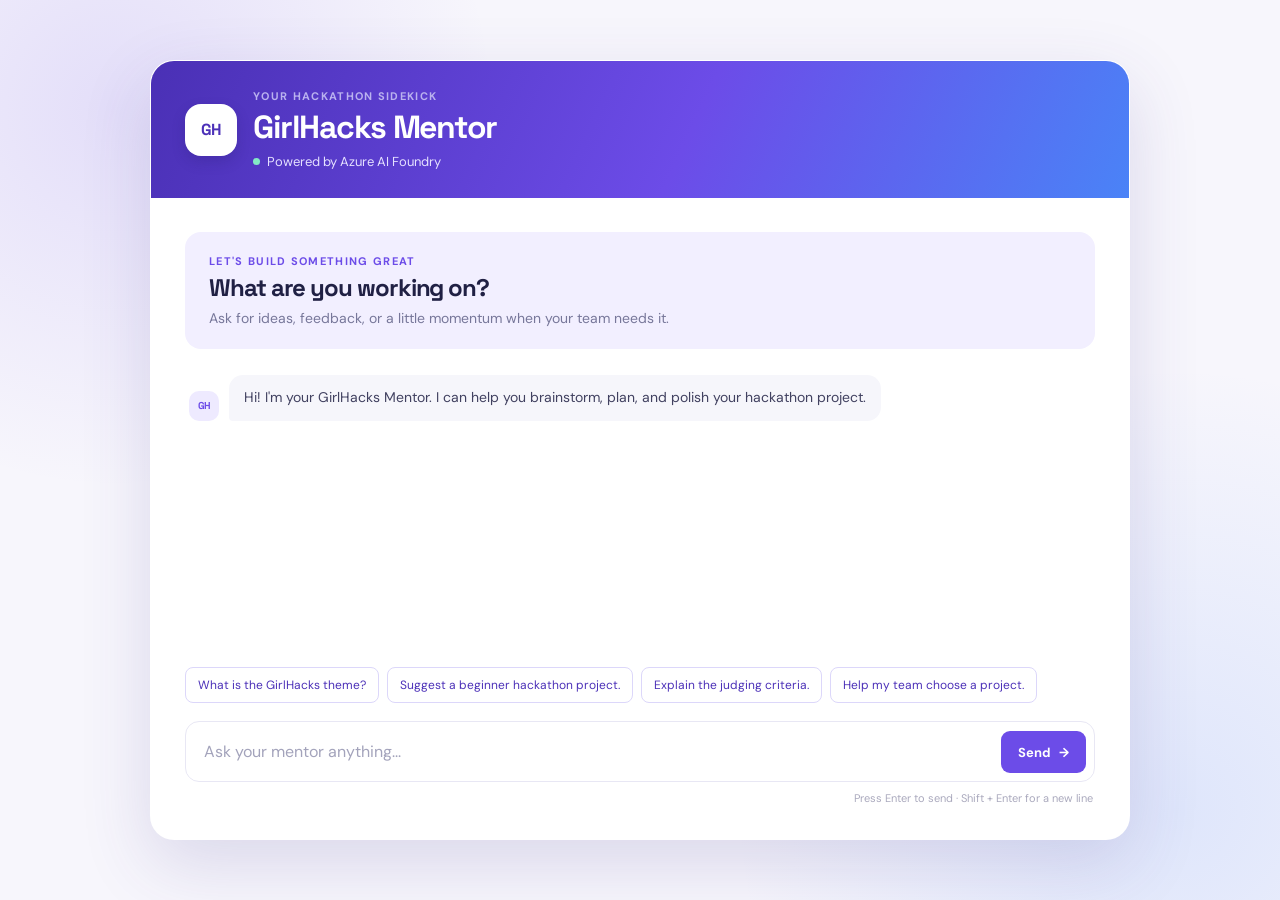
<file: index.html>
<!DOCTYPE html>
<html lang="en">
<head>
  <meta charset="UTF-8">
  <meta name="viewport" content="width=device-width, initial-scale=1.0">
  <meta name="description" content="GirlHacks Mentor is a friendly AI helper for hackathon teams.">
  <title>GirlHacks Mentor</title>
  <link rel="stylesheet" href="styles.css">
  <script src="script.js" defer></script>
</head>
<body>
  <main class="app-shell">
    <section class="chat-card" aria-label="GirlHacks Mentor chat">
      <header class="app-header">
        <div class="brand-mark" aria-hidden="true">GH</div>
        <div>
          <p class="eyebrow">Your hackathon sidekick</p>
          <h1>GirlHacks Mentor</h1>
          <p class="subtitle"><span class="status-dot" aria-hidden="true"></span>Powered by Azure AI Foundry</p>
        </div>
      </header>

      <div class="chat-content">
        <div class="welcome-panel">
          <p class="welcome-kicker">Let&apos;s build something great</p>
          <h2>What are you working on?</h2>
          <p>Ask for ideas, feedback, or a little momentum when your team needs it.</p>
        </div>

        <div id="chat-messages" class="chat-messages" aria-live="polite" aria-label="Chat messages">
          <div class="message assistant-message">
            <div class="message-avatar" aria-hidden="true">GH</div>
            <div class="message-bubble">
              <p>Hi! I&apos;m your GirlHacks Mentor. I can help you brainstorm, plan, and polish your hackathon project.</p>
            </div>
          </div>
        </div>

        <div class="suggested-prompts" aria-label="Suggested prompts">
          <button class="prompt-button" type="button">What is the GirlHacks theme?</button>
          <button class="prompt-button" type="button">Suggest a beginner hackathon project.</button>
          <button class="prompt-button" type="button">Explain the judging criteria.</button>
          <button class="prompt-button" type="button">Help my team choose a project.</button>
        </div>

        <form id="chat-form" class="chat-form">
          <label class="sr-only" for="message-input">Type your message</label>
          <textarea id="message-input" rows="1" placeholder="Ask your mentor anything..." autocomplete="off" required></textarea>
          <button id="send-button" class="send-button" type="submit" aria-label="Send message">
            <span>Send</span>
            <span aria-hidden="true">&rarr;</span>
          </button>
        </form>
        <p class="helper-text">Press Enter to send &middot; Shift + Enter for a new line</p>
      </div>
    </section>
  </main>
</body>
</html>
</file>
<file: styles.css>
@import url('https://fonts.googleapis.com/css2?family=DM+Sans:wght@400;500;600;700&family=Space+Grotesk:wght@500;600;700&display=swap');

:root {
  --ink: #202044;
  --muted: #77779a;
  --purple: #6c4ce8;
  --purple-dark: #4c31b8;
  --blue: #4a83f7;
  --lavender: #f2efff;
  --surface: #ffffff;
  --line: #e8e7f4;
  --shadow: 0 24px 70px rgba(71, 54, 143, 0.16);
}

* { box-sizing: border-box; }

body {
  min-width: 320px;
  min-height: 100vh;
  margin: 0;
  color: var(--ink);
  font-family: 'DM Sans', sans-serif;
  background: #f7f6fc;
  background-image: radial-gradient(circle at 9% 12%, rgba(108, 76, 232, 0.14), transparent 27%), radial-gradient(circle at 92% 90%, rgba(74, 131, 247, 0.14), transparent 31%);
}

button, textarea { font: inherit; }
button { cursor: pointer; }

.app-shell {
  display: grid;
  min-height: 100vh;
  place-items: center;
  padding: 32px 18px;
}

.chat-card {
  display: flex;
  flex-direction: column;
  width: min(100%, 980px);
  min-height: min(780px, calc(100vh - 64px));
  overflow: hidden;
  background: var(--surface);
  border: 1px solid rgba(255, 255, 255, 0.9);
  border-radius: 24px;
  box-shadow: var(--shadow);
}

.app-header {
  display: flex;
  align-items: center;
  gap: 16px;
  padding: 28px 34px;
  color: white;
  background: linear-gradient(115deg, #4a30b5, #6c4ce8 55%, #4a83f7);
}

.brand-mark, .message-avatar {
  display: grid;
  flex: 0 0 auto;
  place-items: center;
  font-family: 'Space Grotesk', sans-serif;
  font-weight: 700;
  letter-spacing: -0.06em;
}

.brand-mark {
  width: 52px;
  height: 52px;
  color: var(--purple-dark);
  font-size: 16px;
  background: #fff;
  border-radius: 16px;
  box-shadow: 0 6px 14px rgba(33, 23, 99, 0.2);
}

.eyebrow, .welcome-kicker {
  margin: 0 0 4px;
  color: #bab2ef;
  font-size: 11px;
  font-weight: 700;
  letter-spacing: 0.12em;
  text-transform: uppercase;
}

h1, h2, p { margin-top: 0; }
h1, h2 { font-family: 'Space Grotesk', sans-serif; letter-spacing: -0.045em; }
h1 { margin-bottom: 6px; font-size: clamp(24px, 4vw, 32px); }
.subtitle { display: flex; align-items: center; gap: 7px; margin: 0; color: #e5e1ff; font-size: 13px; }
.status-dot { width: 7px; height: 7px; background: #83e9c5; border-radius: 50%; }

.chat-content { display: flex; flex: 1; flex-direction: column; padding: 34px; }
.welcome-panel { padding: 22px 24px; background: var(--lavender); border-radius: 16px; }
.welcome-kicker { color: var(--purple); }
h2 { margin-bottom: 6px; font-size: 24px; }
.welcome-panel p:last-child { margin-bottom: 0; color: var(--muted); font-size: 14px; }

.chat-messages { display: flex; flex: 1; flex-direction: column; gap: 18px; max-height: 310px; margin: 26px 0; overflow-y: auto; padding: 0 4px 4px; }
.message { display: flex; align-items: flex-end; gap: 10px; max-width: 78%; animation: message-in 220ms ease-out both; }
.user-message { align-self: flex-end; flex-direction: row-reverse; }
.message-avatar { width: 30px; height: 30px; color: var(--purple); font-size: 10px; background: #eeeaff; border-radius: 10px; }
.user-message .message-avatar { color: white; background: var(--blue); }
.message-bubble { padding: 12px 15px; color: #414160; font-size: 14px; line-height: 1.55; background: #f6f6fb; border-radius: 14px 14px 14px 4px; }
.message-bubble p { margin-bottom: 0; }
.user-message .message-bubble { color: white; background: var(--purple); border-radius: 14px 14px 4px 14px; }

.suggested-prompts { display: flex; flex-wrap: wrap; gap: 8px; margin-bottom: 18px; }
.prompt-button { padding: 9px 12px; color: var(--purple-dark); font-size: 12px; background: white; border: 1px solid #dcd7fa; border-radius: 8px; transition: border-color 160ms ease, background 160ms ease, transform 160ms ease; }
.prompt-button:hover { background: #f6f3ff; border-color: var(--purple); transform: translateY(-1px); }

.chat-form { display: flex; align-items: flex-end; gap: 10px; padding: 8px; border: 1px solid var(--line); border-radius: 14px; background: white; transition: border-color 160ms ease, box-shadow 160ms ease; }
.chat-form:focus-within { border-color: #ac9af3; box-shadow: 0 0 0 4px rgba(108, 76, 232, 0.09); }
textarea { width: 100%; max-height: 120px; min-height: 42px; padding: 11px 10px; color: var(--ink); resize: none; border: 0; outline: 0; }
textarea::placeholder { color: #a3a3bb; }
.send-button { display: flex; align-items: center; gap: 8px; min-height: 42px; padding: 0 17px; color: white; font-size: 13px; font-weight: 700; background: var(--purple); border: 0; border-radius: 9px; transition: background 160ms ease, transform 160ms ease; }
.send-button:hover { background: var(--purple-dark); transform: translateY(-1px); }
.send-button:disabled { cursor: wait; opacity: 0.65; transform: none; }
.helper-text { margin: 9px 2px 0; color: #aaa9bd; font-size: 11px; text-align: right; }

.typing-indicator { display: flex; gap: 4px; align-items: center; min-height: 20px; }
.typing-indicator span { width: 5px; height: 5px; background: #aaa2d8; border-radius: 50%; animation: bounce 900ms infinite ease-in-out; }
.typing-indicator span:nth-child(2) { animation-delay: 120ms; }
.typing-indicator span:nth-child(3) { animation-delay: 240ms; }
.sr-only { position: absolute; width: 1px; height: 1px; padding: 0; margin: -1px; overflow: hidden; clip: rect(0, 0, 0, 0); white-space: nowrap; border: 0; }

@keyframes message-in { from { opacity: 0; transform: translateY(6px); } to { opacity: 1; transform: translateY(0); } }
@keyframes bounce { 0%, 60%, 100% { transform: translateY(0); } 30% { transform: translateY(-4px); } }

@media (max-width: 620px) {
  .app-shell { padding: 0; }
  .chat-card { min-height: 100vh; border: 0; border-radius: 0; }
  .app-header, .chat-content { padding: 22px 18px; }
  .chat-content { padding-top: 24px; }
  .message { max-width: 90%; }
  .suggested-prompts { flex-wrap: nowrap; margin-right: -18px; overflow-x: auto; padding-bottom: 3px; }
  .prompt-button { flex: 0 0 auto; }
  .helper-text { text-align: center; }
}
</file>
